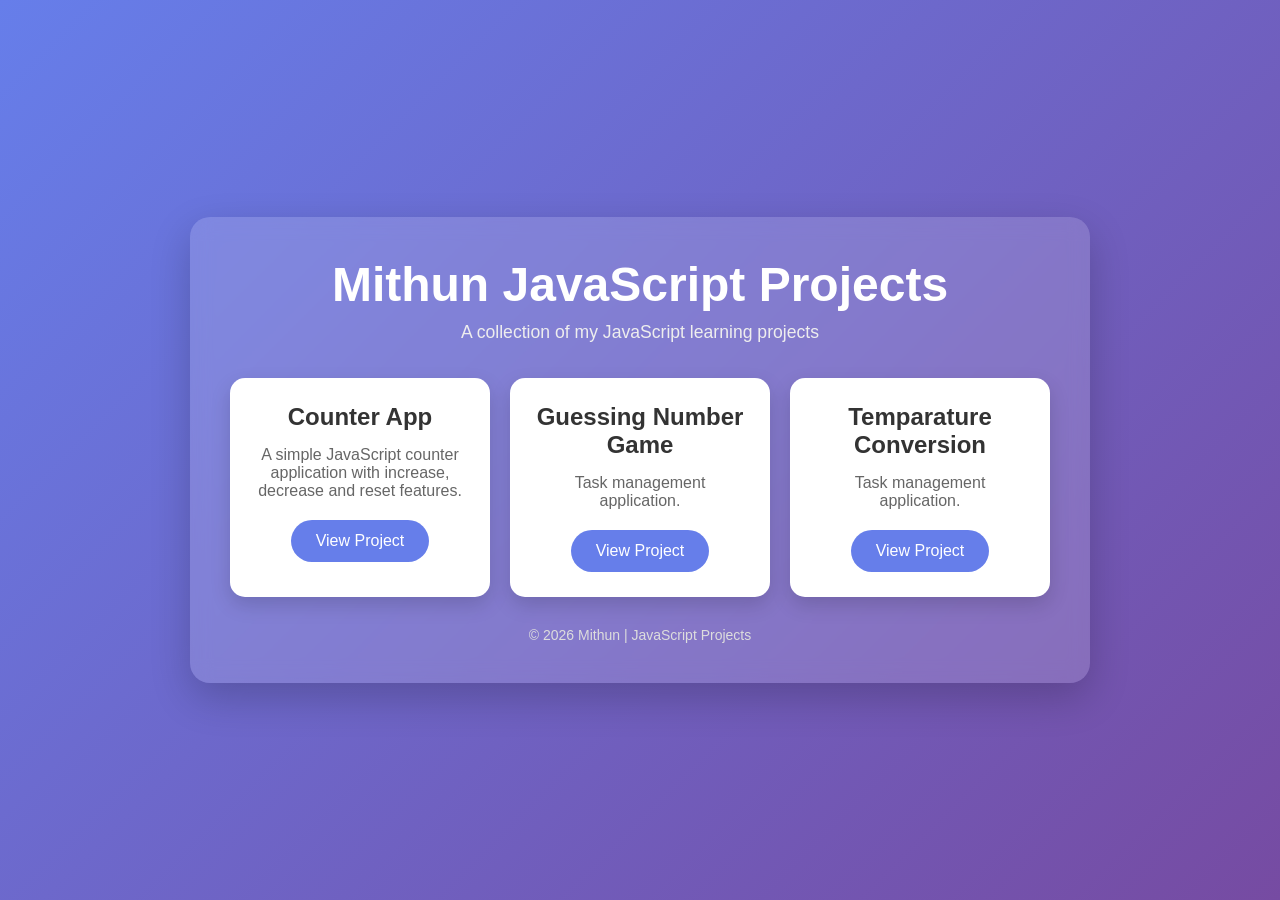
<file: index.html>
<!DOCTYPE html>
<html lang="en">

<head>
    <meta charset="UTF-8">
    <meta name="viewport" content="width=device-width, initial-scale=1.0">
    <title>Mithun JavaScript Projects</title>

    <style>
        * {
            margin: 0;
            padding: 0;
            box-sizing: border-box;
        }
        
        body {
            min-height: 100vh;
            font-family: Arial, Helvetica, sans-serif;
            background: linear-gradient( 135deg, #667eea, #764ba2);
            display: flex;
            justify-content: center;
            align-items: center;
            padding: 20px;
        }
        
        .container {
            width: 100%;
            max-width: 900px;
            background: rgba(255, 255, 255, 0.15);
            backdrop-filter: blur(10px);
            border-radius: 20px;
            padding: 40px;
            box-shadow: 0 15px 40px rgba(0, 0, 0, 0.2);
            text-align: center;
        }
        
        h1 {
            color: white;
            font-size: clamp(2rem, 5vw, 3rem);
            margin-bottom: 10px;
        }
        
        .subtitle {
            color: #eee;
            margin-bottom: 35px;
            font-size: 1.1rem;
        }
        
        .projects {
            display: grid;
            grid-template-columns: repeat( auto-fit, minmax(220px, 1fr));
            gap: 20px;
        }
        
        .card {
            background: white;
            padding: 25px;
            border-radius: 15px;
            transition: 0.3s;
            box-shadow: 0 8px 20px rgba(0, 0, 0, 0.15);
        }
        
        .card:hover {
            transform: translateY(-8px);
        }
        
        .card h2 {
            color: #333;
            margin-bottom: 15px;
        }
        
        .card p {
            color: #666;
            margin-bottom: 20px;
        }
        
        .btn {
            display: inline-block;
            text-decoration: none;
            background: #667eea;
            color: white;
            padding: 12px 25px;
            border-radius: 30px;
            transition: 0.3s;
        }
        
        .btn:hover {
            background: #764ba2;
        }
        
        footer {
            margin-top: 30px;
            color: #ddd;
            font-size: 14px;
        }
        
        @media(max-width:500px) {
            .container {
                padding: 25px;
            }
        }
    </style>

</head>


<body>


    <div class="container">


        <h1>
            Mithun JavaScript Projects
        </h1>


        <p class="subtitle">
            A collection of my JavaScript learning projects
        </p>



        <div class="projects">


            <div class="card">

                <h2>
                    Counter App
                </h2>

                <p>
                    A simple JavaScript counter application with increase, decrease and reset features.
                </p>


                <a class="btn" href="./counter/index.html">
                View Project
            </a>

            </div>




            <div class="card">
                <h2>Guessing Number Game</h2>
                <p>Task management application.</p>
                <a class="btn" href="./number-guessing/index.html">
                View Project
            </a>
            </div>

            <div class="card">
                <h2>Temparature Conversion</h2>
                <p>Task management application.</p>
                <a class="btn" href="./temperature-conversion/index.html">
                View Project
            </a>
            </div>


        </div>



        <footer>
            © 2026 Mithun | JavaScript Projects
        </footer>


    </div>


</body>

</html>
</file>
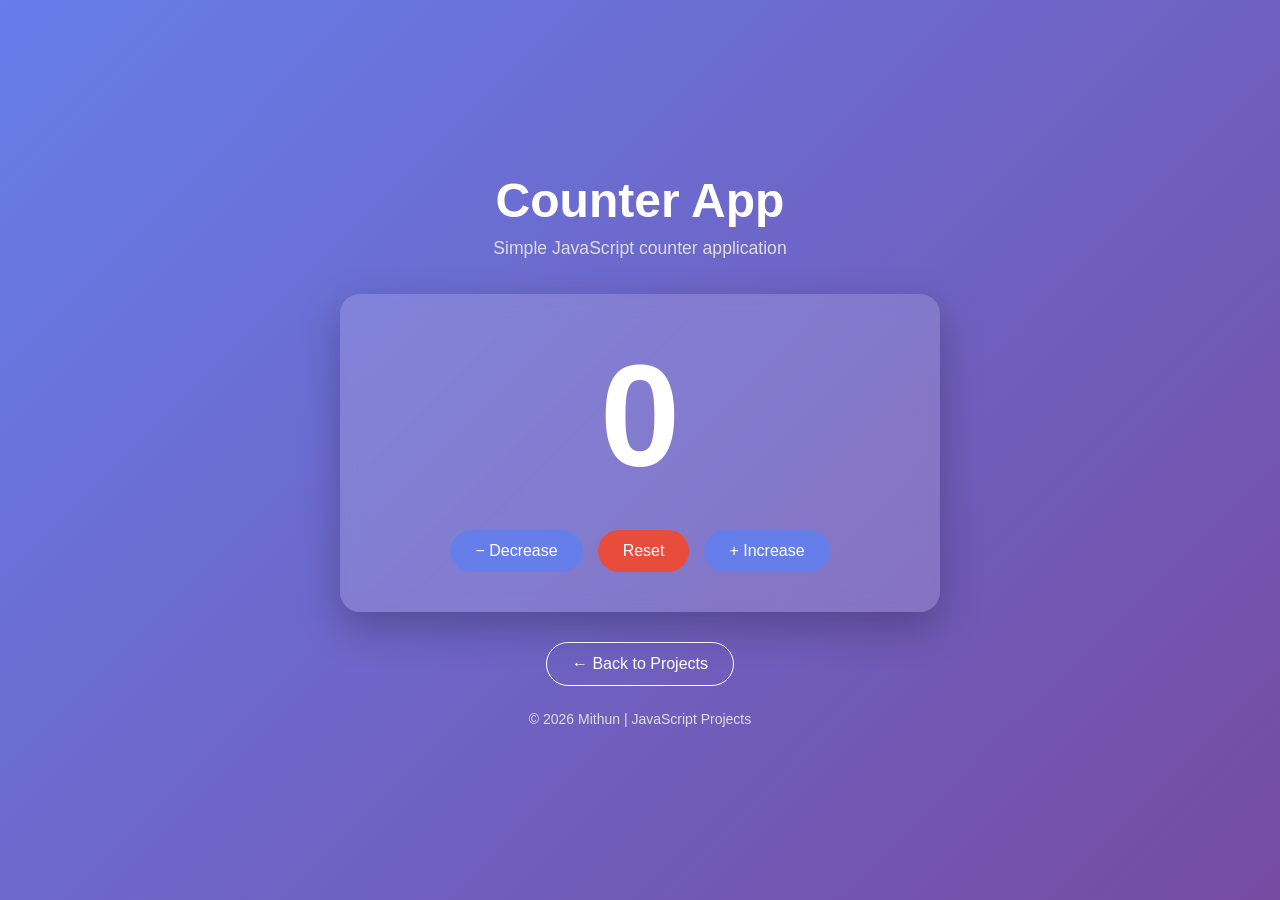
<file: counter/index.html>
<!DOCTYPE html>
<html lang="en">

<head>
    <meta charset="UTF-8">
    <meta name="viewport" content="width=device-width, initial-scale=1.0">
    <title>Counter App | Mithun JS Projects</title>

    <link rel="stylesheet" href="style.css">

</head>


<body>


<div class="container">


    <h1>
        Counter App
    </h1>


    <p class="subtitle">
        Simple JavaScript counter application
    </p>



    <div class="counter-card">


        <div id="countLabel">
            0
        </div>



        <div id="btnContainer">

            <button id="decreaseBtn" class="button">
                − Decrease
            </button>


            <button id="resetBtn" class="button reset">
                Reset
            </button>


            <button id="increaseBtn" class="button">
                + Increase
            </button>

        </div>


    </div>



    <a class="back-btn" href="../index.html">
        ← Back to Projects
    </a>



    <footer>
        © 2026 Mithun | JavaScript Projects
    </footer>


</div>



<script src="index.js"></script>


</body>

</html>
</file>
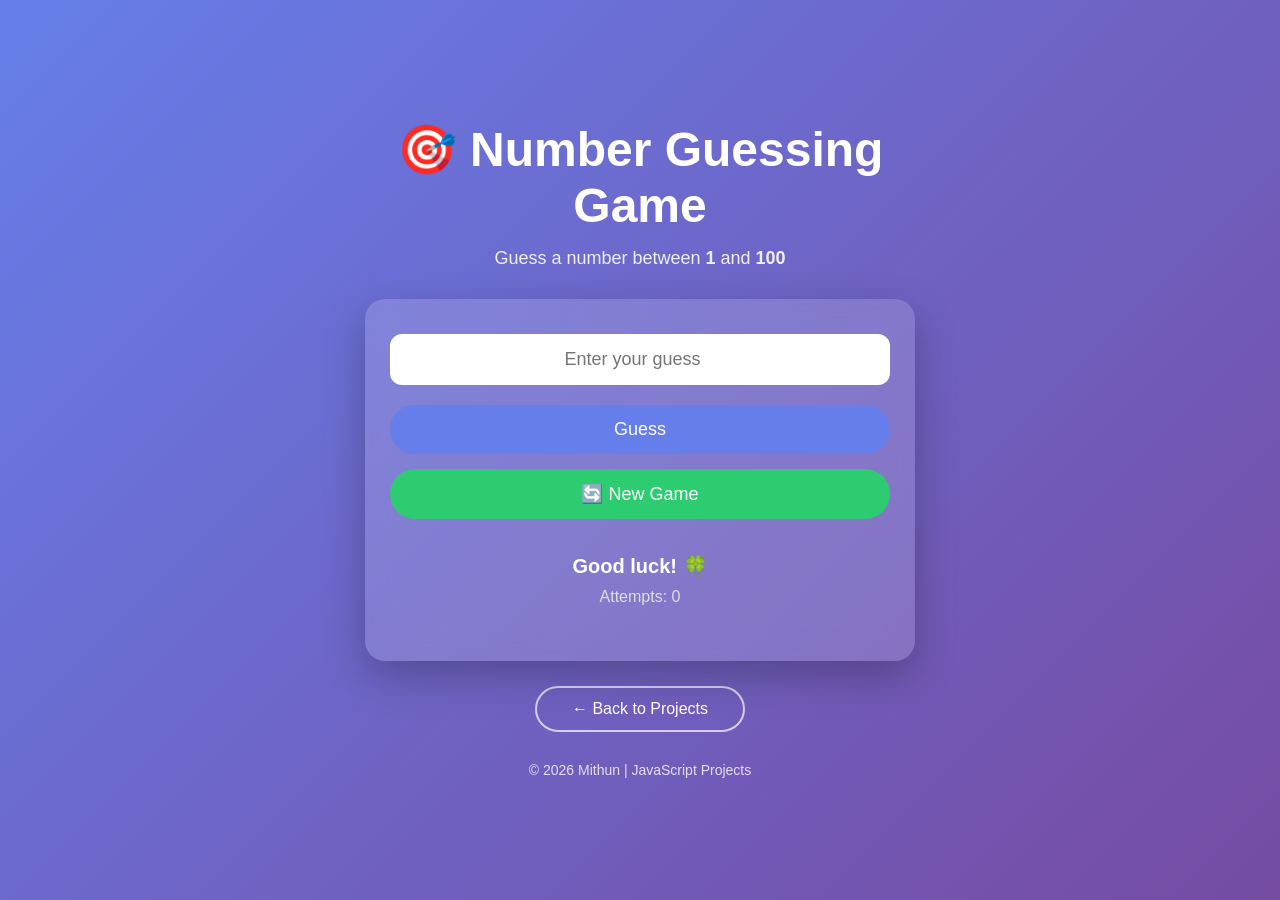
<file: number-guessing/index.html>
<!DOCTYPE html>
<html lang="en">

<head>
    <meta charset="UTF-8">
    <meta name="viewport" content="width=device-width, initial-scale=1.0">
    <title>Number Guessing Game</title>

    <link rel="stylesheet" href="style.css">
</head>

<body>


    <div class="container">


        <h1>
            🎯 Number Guessing Game
        </h1>


        <p class="subtitle">
            Guess a number between
            <strong>1</strong> and <strong>100</strong>
        </p>



        <div class="card">


            <input type="number" id="guessInput" placeholder="Enter your guess" min="1" max="100">



            <button id="guessBtn">
            Guess
        </button>



            <button id="restartBtn">
            🔄 New Game
        </button>



            <p id="message">
                Good luck! 🍀
            </p>



            <p id="attempts">
                Attempts: 0
            </p>



            <div id="history"></div>


        </div>



        <a class="back-btn" href="../index.html">
        ← Back to Projects
    </a>
        </a>


    </div>



    <footer>
        © 2026 Mithun | JavaScript Projects
    </footer>



    <script src="index.js"></script>


</body>

</html>
</file>
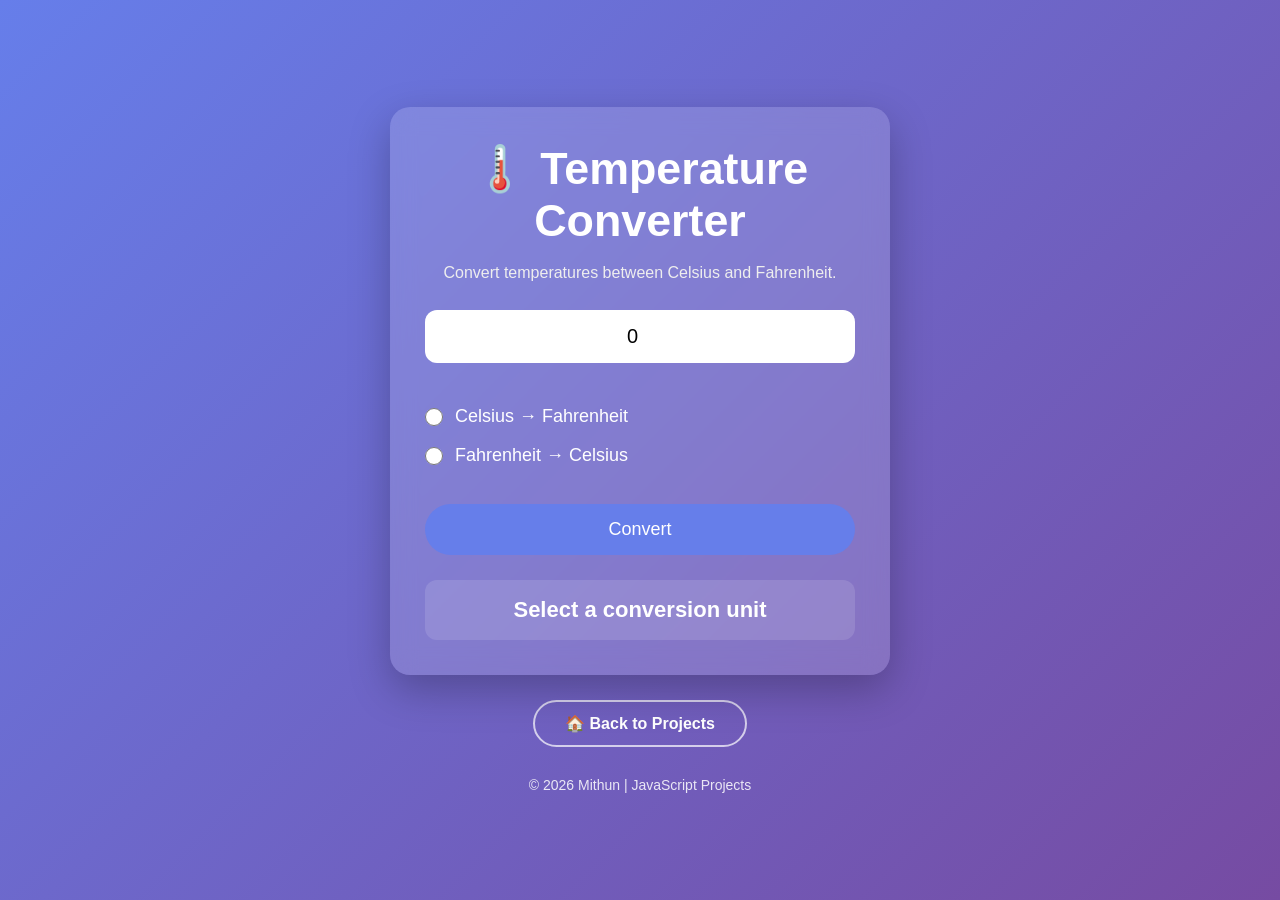
<file: temperature-conversion/index.html>
<!DOCTYPE html>
<html lang="en">

<head>
    <meta charset="UTF-8">
    <meta name="viewport" content="width=device-width, initial-scale=1.0">
    <title>Temperature Converter</title>

    <link rel="stylesheet" href="style.css">
</head>

<body>

    <div class="container">

        <form>

            <h1>🌡️ Temperature Converter</h1>

            <p class="subtitle">
                Convert temperatures between Celsius and Fahrenheit.
            </p>

            <input type="number" id="textbox" value="0" placeholder="Enter Temperature">

            <div class="option">
                <input type="radio" id="toFarenheit" name="unit">
                <label for="toFarenheit">
                    Celsius → Fahrenheit
                </label>
            </div>

            <div class="option">
                <input type="radio" id="toCelcius" name="unit">
                <label for="toCelcius">
                    Fahrenheit → Celsius
                </label>
            </div>

            <button type="button" onclick="convert()">
                Convert
            </button>

            <p id="result">
                Select a conversion unit
            </p>

        </form>

        <a href="../index.html" class="back-btn">
            🏠 Back to Projects
        </a>

    </div>

    <footer>
        © 2026 Mithun | JavaScript Projects
    </footer>

    <script src="index.js"></script>

</body>

</html>
</file>
<file: counter/style.css>
* {
    margin: 0;
    padding: 0;
    box-sizing: border-box;
}


body {

    min-height: 100vh;

    font-family: Arial, Helvetica, sans-serif;

    background: linear-gradient(
        135deg,
        #667eea,
        #764ba2
    );

    display: flex;
    justify-content: center;
    align-items: center;

    padding: 20px;

}



.container {

    width: 100%;

    max-width: 600px;

    text-align: center;

}



h1 {

    color:white;

    font-size: clamp(2rem,5vw,3rem);

    margin-bottom:10px;

}



.subtitle {

    color:#ddd;

    font-size:1.1rem;

    margin-bottom:35px;

}



.counter-card {

    background:rgba(255,255,255,0.15);

    backdrop-filter:blur(10px);

    padding:40px 25px;

    border-radius:20px;

    box-shadow:
    0 15px 40px rgba(0,0,0,0.25);

}



#countLabel {

    color:white;

    font-size:clamp(5rem,15vw,9rem);

    font-weight:bold;

    margin-bottom:30px;

}



#btnContainer {

    display:flex;

    justify-content:center;

    gap:15px;

    flex-wrap:wrap;

}



.button {

    border:none;

    padding:12px 25px;

    border-radius:30px;

    font-size:1rem;

    cursor:pointer;

    color:white;

    background:#667eea;

    transition:.3s;

}



.button:hover {

    background:#764ba2;

    transform:translateY(-4px);

}



.reset {

    background:#e74c3c;

}


.reset:hover {

    background:#c0392b;

}



.back-btn {

    display:inline-block;

    margin-top:30px;

    color:white;

    text-decoration:none;

    padding:12px 25px;

    border:1px solid white;

    border-radius:30px;

    transition:.3s;

}



.back-btn:hover {

    background:white;

    color:#667eea;

}



footer {

    margin-top:25px;

    color:#ddd;

    font-size:14px;

}



@media(max-width:480px){

    #btnContainer {

        flex-direction:column;

    }


    .button {

        width:100%;

    }

}
</file>
<file: number-guessing/style.css>
* {
    margin: 0;
    padding: 0;
    box-sizing: border-box;
}

body {
    min-height: 100vh;
    display: flex;
    flex-direction: column;
    justify-content: center;
    align-items: center;
    padding: 20px;
    font-family: Arial, Helvetica, sans-serif;
    background: linear-gradient( 135deg, #667eea, #764ba2);
}

.container {
    width: 100%;
    max-width: 550px;
    text-align: center;
}

h1 {
    color: white;
    font-size: clamp(2rem, 5vw, 3rem);
    margin-bottom: 15px;
}

.subtitle {
    color: #eeeeee;
    font-size: 18px;
    margin-bottom: 30px;
}


/* Game Card */

.card {
    background: rgba(255, 255, 255, 0.15);
    backdrop-filter: blur(12px);
    padding: 35px 25px;
    border-radius: 20px;
    box-shadow: 0 15px 40px rgba(0, 0, 0, 0.25);
}


/* Input */

input {
    width: 100%;
    padding: 15px;
    border: none;
    outline: none;
    border-radius: 12px;
    font-size: 18px;
    text-align: center;
    margin-bottom: 20px;
}


/* Buttons */

button {
    width: 100%;
    padding: 14px;
    margin-bottom: 15px;
    border: none;
    border-radius: 30px;
    cursor: pointer;
    color: white;
    font-size: 18px;
    background: #667eea;
    transition: 0.3s;
}

button:hover {
    background: #764ba2;
    transform: translateY(-3px);
}

button:active {
    transform: scale(0.95);
}

#restartBtn {
    background: #2ecc71;
}

#restartBtn:hover {
    background: #27ae60;
}


/* Message */

#message {
    margin-top: 20px;
    color: white;
    font-size: 20px;
    font-weight: bold;
}

#attempts {
    margin-top: 10px;
    color: #ddd;
}


/* History */

#history {
    margin-top: 20px;
    max-height: 180px;
    overflow-y: auto;
    text-align: left;
}

#history p {
    background: rgba(255, 255, 255, 0.15);
    padding: 10px;
    margin-bottom: 8px;
    border-radius: 8px;
    color: white;
}


/* Back Button */

.back-btn {
    display: inline-block;
    margin-top: 25px;
    padding: 12px 35px;
    color: white;
    text-decoration: none;
    border: 2px solid rgba(255, 255, 255, 0.7);
    border-radius: 30px;
    transition: 0.3s;
}

.back-btn:hover {
    background: white;
    color: #667eea;
    transform: translateY(-3px);
}


/* Footer */

footer {
    margin-top: 30px;
    color: rgba(255, 255, 255, 0.8);
    font-size: 14px;
    text-align: center;
}


/* Mobile */

@media(max-width:500px) {
    body {
        padding: 15px;
    }
    .card {
        padding: 25px 15px;
    }
    h1 {
        font-size: 2rem;
    }
    .subtitle {
        font-size: 15px;
    }
}
</file>
<file: temperature-conversion/style.css>
* {
    margin: 0;
    padding: 0;
    box-sizing: border-box;
}

body {
    min-height: 100vh;
    display: flex;
    flex-direction: column;
    justify-content: center;
    align-items: center;
    padding: 20px;
    font-family: Arial, Helvetica, sans-serif;
    background: linear-gradient( 135deg, #667eea, #764ba2);
}

.container {
    width: 100%;
    max-width: 500px;
    text-align: center;
}

form {
    background: rgba(255, 255, 255, .15);
    backdrop-filter: blur(12px);
    border-radius: 20px;
    padding: 35px;
    box-shadow: 0 15px 40px rgba(0, 0, 0, .25);
}

h1 {
    color: white;
    margin-bottom: 15px;
    font-size: clamp(2rem, 5vw, 2.8rem);
}

.subtitle {
    color: #eeeeee;
    margin-bottom: 25px;
    line-height: 1.5;
}

#textbox {
    width: 100%;
    padding: 15px;
    border: none;
    outline: none;
    border-radius: 12px;
    font-size: 20px;
    text-align: center;
    margin-bottom: 25px;
}

.option {
    display: flex;
    align-items: center;
    gap: 12px;
    color: white;
    margin: 18px 0;
    font-size: 18px;
}

.option input {
    width: 18px;
    height: 18px;
    cursor: pointer;
}

button {
    width: 100%;
    margin-top: 20px;
    padding: 15px;
    border: none;
    border-radius: 30px;
    background: #667eea;
    color: white;
    font-size: 18px;
    cursor: pointer;
    transition: .3s;
}

button:hover {
    background: #764ba2;
    transform: translateY(-3px);
}

button:active {
    transform: scale(.96);
}

#result {
    margin-top: 25px;
    padding: 15px;
    border-radius: 12px;
    background: rgba(255, 255, 255, .12);
    color: white;
    font-size: 22px;
    font-weight: bold;
    min-height: 60px;
    display: flex;
    justify-content: center;
    align-items: center;
}

.back-btn {
    display: inline-block;
    margin-top: 25px;
    padding: 12px 30px;
    border: 2px solid rgba(255, 255, 255, .7);
    border-radius: 30px;
    color: white;
    text-decoration: none;
    transition: .3s;
    font-weight: bold;
}

.back-btn:hover {
    background: white;
    color: #667eea;
    transform: translateY(-3px);
}

footer {
    margin-top: 30px;
    color: rgba(255, 255, 255, .85);
    font-size: 14px;
    text-align: center;
}

@media(max-width:500px) {
    body {
        padding: 15px;
    }
    form {
        padding: 25px 20px;
    }
    h1 {
        font-size: 2rem;
    }
    .subtitle {
        font-size: 15px;
    }
    .option {
        font-size: 16px;
    }
    #result {
        font-size: 18px;
    }
    .back-btn {
        width: 100%;
    }
}
</file>
